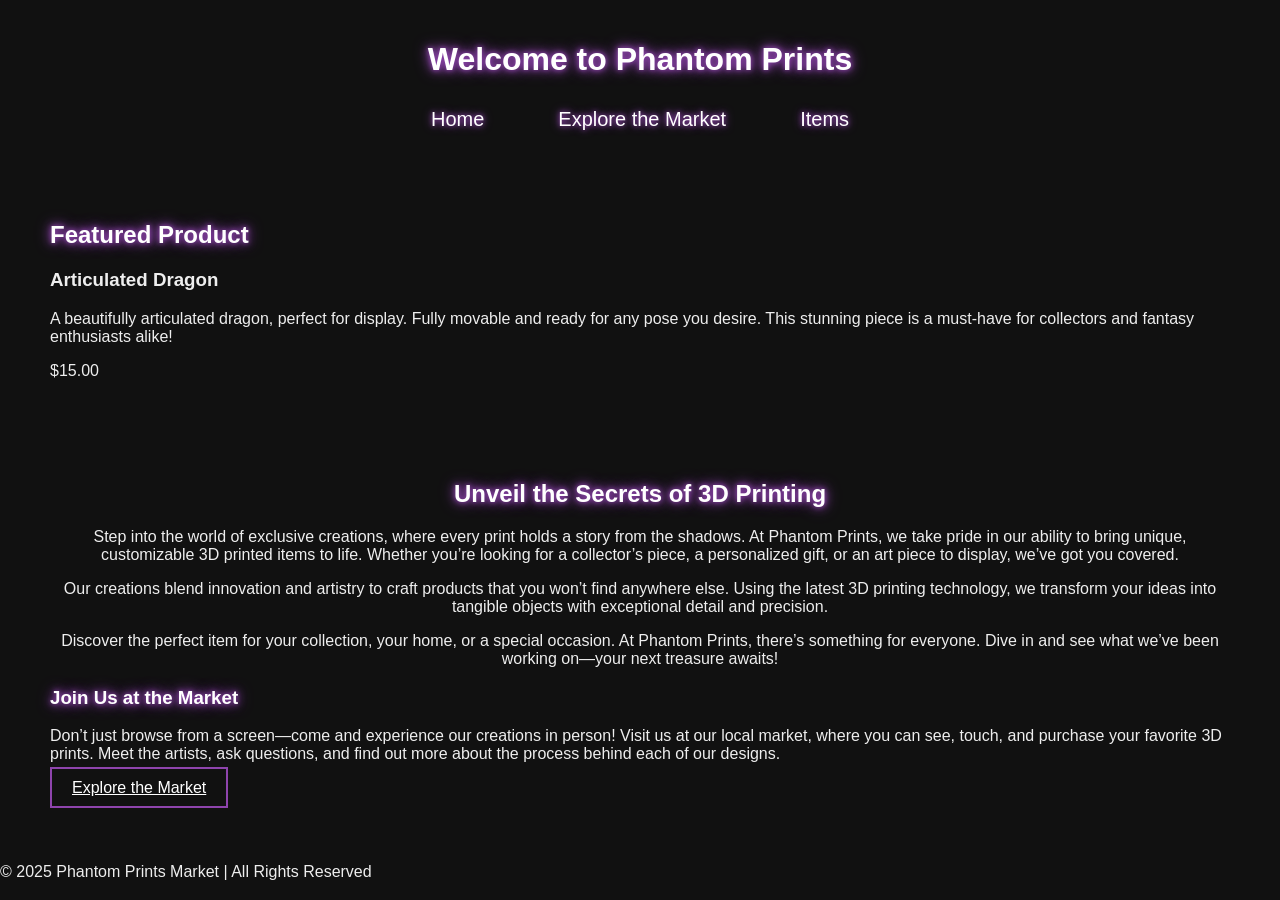
<file: index.html>
<!DOCTYPE html>
<html lang="en">
<head>
  <meta charset="UTF-8">
  <meta name="viewport" content="width=device-width, initial-scale=1.0">
  <title>Phantom Prints - Home</title>
  <link rel="stylesheet" href="style.css">
  <script src="script.js" defer></script>
  <link rel="icon" href="PP_.png" type="image/png">
</head>
<body class="fade-in">
  <header>
    <h1 class="glow-text">Welcome to Phantom Prints</h1>
    <nav>
      <ul>
        <li><a href="index.html" class="glow-link">Home</a></li>
        <li><a href="market.html" class="glow-link">Explore the Market</a></li>
        <li><a href="items.html" class="glow-link">Items</a></li>
      </ul>
    </nav>
  </header>

  <main class="home">
    <section class="featured-product">
      <h2 class="glow-text">Featured Product</h2>
      <div class="featured-item">
        <h3 class="product-title">Articulated Dragon</h3>
        <p class="product-description">A beautifully articulated dragon, perfect for display. Fully movable and ready for any pose you desire. This stunning piece is a must-have for collectors and fantasy enthusiasts alike!</p>
        <p class="product-price">$15.00</p>
      </div>
    </section>

    <section class="intro">
      <h2 class="glow-text">Unveil the Secrets of 3D Printing</h2>
      <p>Step into the world of exclusive creations, where every print holds a story from the shadows. At Phantom Prints, we take pride in our ability to bring unique, customizable 3D printed items to life. Whether you’re looking for a collector’s piece, a personalized gift, or an art piece to display, we’ve got you covered.</p>
      <p>Our creations blend innovation and artistry to craft products that you won’t find anywhere else. Using the latest 3D printing technology, we transform your ideas into tangible objects with exceptional detail and precision.</p>
      <p>Discover the perfect item for your collection, your home, or a special occasion. At Phantom Prints, there’s something for everyone. Dive in and see what we’ve been working on—your next treasure awaits!</p>
    </section>

    <section class="call-to-action">
      <h3 class="glow-text">Join Us at the Market</h3>
      <p>Don’t just browse from a screen—come and experience our creations in person! Visit us at our local market, where you can see, touch, and purchase your favorite 3D prints. Meet the artists, ask questions, and find out more about the process behind each of our designs.</p>
      <a href="market.html" class="btn-explore">Explore the Market</a>
    </section>
  </main>

  <footer>
    <p>&copy; 2025 Phantom Prints Market | All Rights Reserved</p>
  </footer>
</body>
</html>
</file>
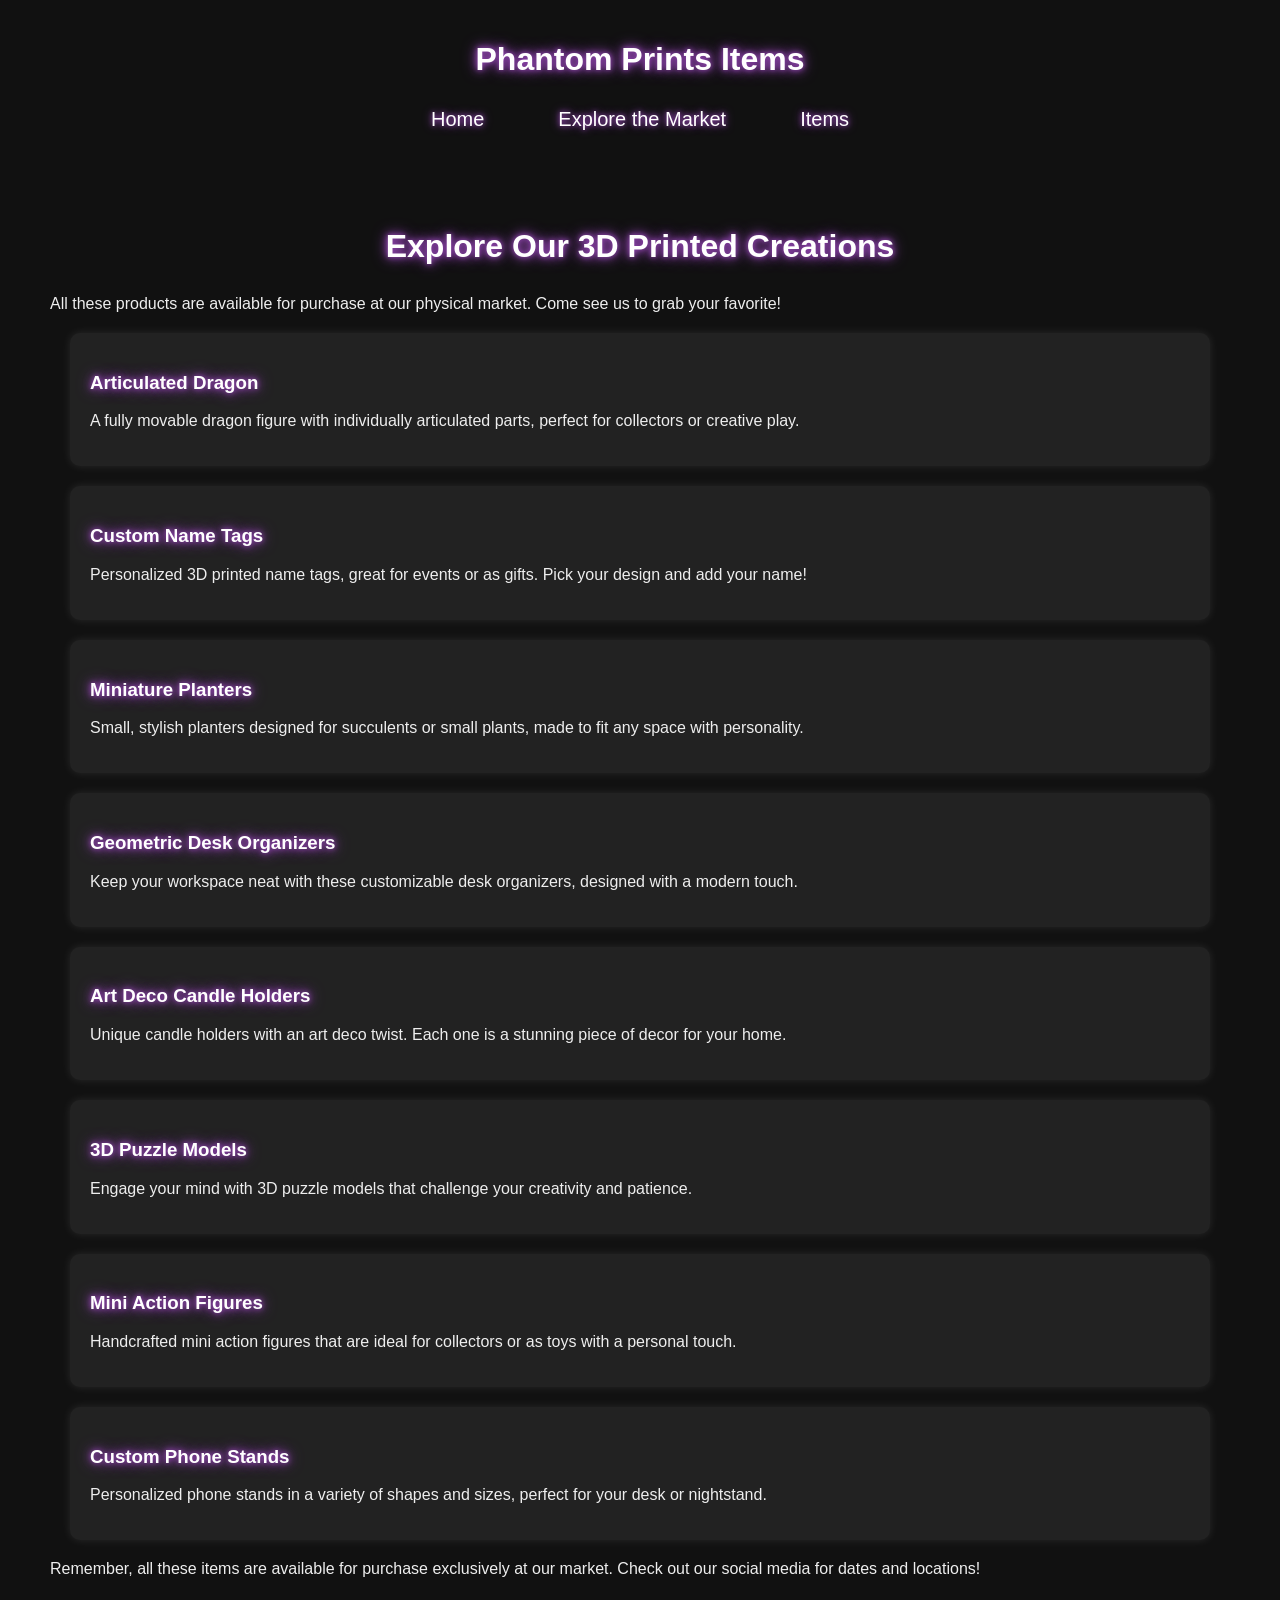
<file: items.html>
<!DOCTYPE html>
<html lang="en">
<head>
  <meta charset="UTF-8">
  <meta name="viewport" content="width=device-width, initial-scale=1.0">
  <title>Phantom Prints - Items</title>
  <link rel="stylesheet" href="style.css">
  <script src="script.js" defer></script>
</head>
<body class="fade-in">
  <header>
    <h1 class="glow-text">Phantom Prints Items</h1>
    <nav>
      <ul>
        <li><a href="index.html" class="glow-link">Home</a></li>
        <li><a href="market.html" class="glow-link">Explore the Market</a></li>
        <li><a href="items.html" class="glow-link">Items</a></li>
      </ul>
    </nav>
  </header>

  <main class="items">
    <h2 class="section-title glow-text">Explore Our 3D Printed Creations</h2>
    <p class="notice">
      All these products are available for purchase at our physical market. Come see us to grab your favorite!
    </p>
    
    <div class="product-card">
      <h3 class="glow-text">Articulated Dragon</h3>
      <p>A fully movable dragon figure with individually articulated parts, perfect for collectors or creative play.</p>
    </div>

    <div class="product-card">
      <h3 class="glow-text">Custom Name Tags</h3>
      <p>Personalized 3D printed name tags, great for events or as gifts. Pick your design and add your name!</p>
    </div>

    <div class="product-card">
      <h3 class="glow-text">Miniature Planters</h3>
      <p>Small, stylish planters designed for succulents or small plants, made to fit any space with personality.</p>
    </div>

    <div class="product-card">
      <h3 class="glow-text">Geometric Desk Organizers</h3>
      <p>Keep your workspace neat with these customizable desk organizers, designed with a modern touch.</p>
    </div>

    <div class="product-card">
      <h3 class="glow-text">Art Deco Candle Holders</h3>
      <p>Unique candle holders with an art deco twist. Each one is a stunning piece of decor for your home.</p>
    </div>

    <div class="product-card">
      <h3 class="glow-text">3D Puzzle Models</h3>
      <p>Engage your mind with 3D puzzle models that challenge your creativity and patience.</p>
    </div>

    <div class="product-card">
      <h3 class="glow-text">Mini Action Figures</h3>
      <p>Handcrafted mini action figures that are ideal for collectors or as toys with a personal touch.</p>
    </div>

    <div class="product-card">
      <h3 class="glow-text">Custom Phone Stands</h3>
      <p>Personalized phone stands in a variety of shapes and sizes, perfect for your desk or nightstand.</p>
    </div>

    <p class="notice">
      Remember, all these items are available for purchase exclusively at our market. Check out our social media for dates and locations!
    </p>
  </main>
</body>
</html>
</file>
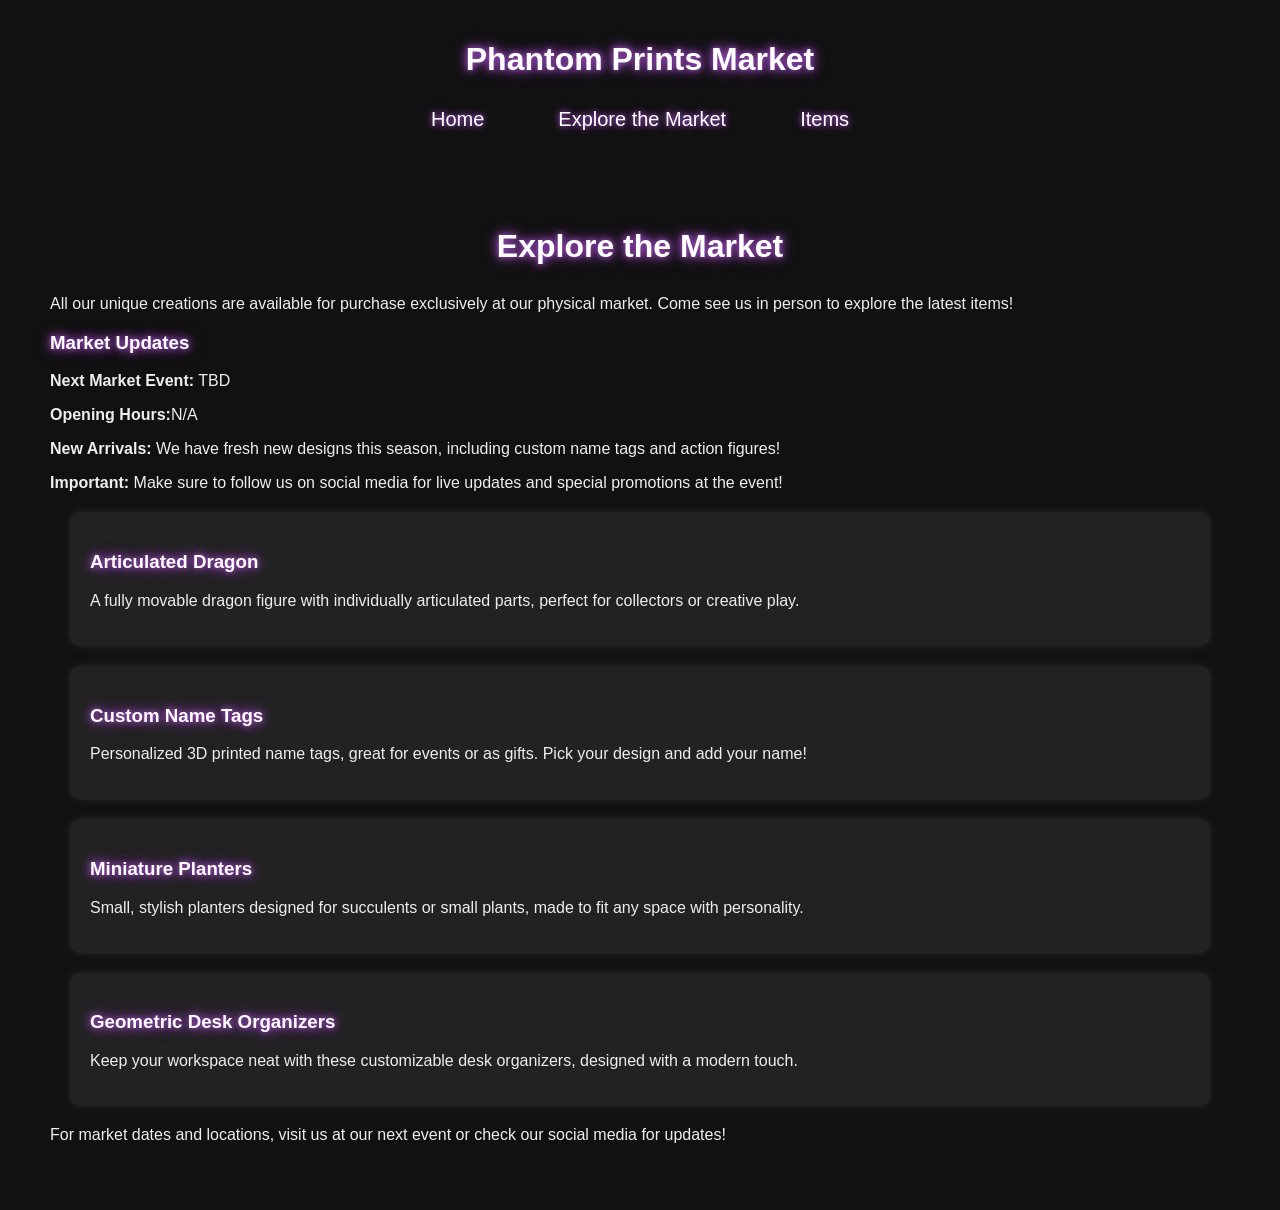
<file: market.html>
<!DOCTYPE html>
<html lang="en">
<head>
  <meta charset="UTF-8">
  <meta name="viewport" content="width=device-width, initial-scale=1.0">
  <title>Phantom Prints - Explore the Market</title>
  <link rel="stylesheet" href="style.css">
  <script src="script.js" defer></script>
</head>
<body class="fade-in">

  <!-- HEADER SECTION -->
  <header>
    <h1 class="glow-text">Phantom Prints Market</h1>
    <nav>
      <ul>
        <li><a href="index.html" class="glow-link">Home</a></li>
        <li><a href="market.html" class="glow-link">Explore the Market</a></li>
        <li><a href="items.html" class="glow-link">Items</a></li>
      </ul>
    </nav>
  </header>

  <!-- MAIN CONTENT -->
  <main class="market">

    <!-- Section Title -->
    <h2 class="section-title glow-text">Explore the Market</h2>
    <p class="notice">
      All our unique creations are available for purchase exclusively at our physical market. Come see us in person to explore the latest items!
    </p>

    <!-- MARKET UPDATES SECTION -->
    <section class="updates">
      <h3 class="glow-text">Market Updates</h3>

      <!-- Update #1 -->
      <div class="update-item">
        <p><strong>Next Market Event:</strong> TBD</p>
        <p><strong>Opening Hours:</strong>N/A</p>
      </div>

      <!-- Update #2 -->
      <div class="update-item">
        <p><strong>New Arrivals:</strong> We have fresh new designs this season, including custom name tags and action figures!</p>
      </div>

      <!-- Update #3 -->
      <div class="update-item">
        <p><strong>Important:</strong> Make sure to follow us on social media for live updates and special promotions at the event!</p>
      </div>
    </section>

    <!-- PRODUCTS SECTION -->
    <section class="products">
      <div class="product-card">
        <h3 class="glow-text">Articulated Dragon</h3>
        <p>A fully movable dragon figure with individually articulated parts, perfect for collectors or creative play.</p>
      </div>

      <div class="product-card">
        <h3 class="glow-text">Custom Name Tags</h3>
        <p>Personalized 3D printed name tags, great for events or as gifts. Pick your design and add your name!</p>
      </div>

      <div class="product-card">
        <h3 class="glow-text">Miniature Planters</h3>
        <p>Small, stylish planters designed for succulents or small plants, made to fit any space with personality.</p>
      </div>

      <div class="product-card">
        <h3 class="glow-text">Geometric Desk Organizers</h3>
        <p>Keep your workspace neat with these customizable desk organizers, designed with a modern touch.</p>
      </div>
    </section>

    <!-- Call to Action Notice -->
    <p class="notice">
      For market dates and locations, visit us at our next event or check our social media for updates!
    </p>
  </main>

</body>
</html>
</file>
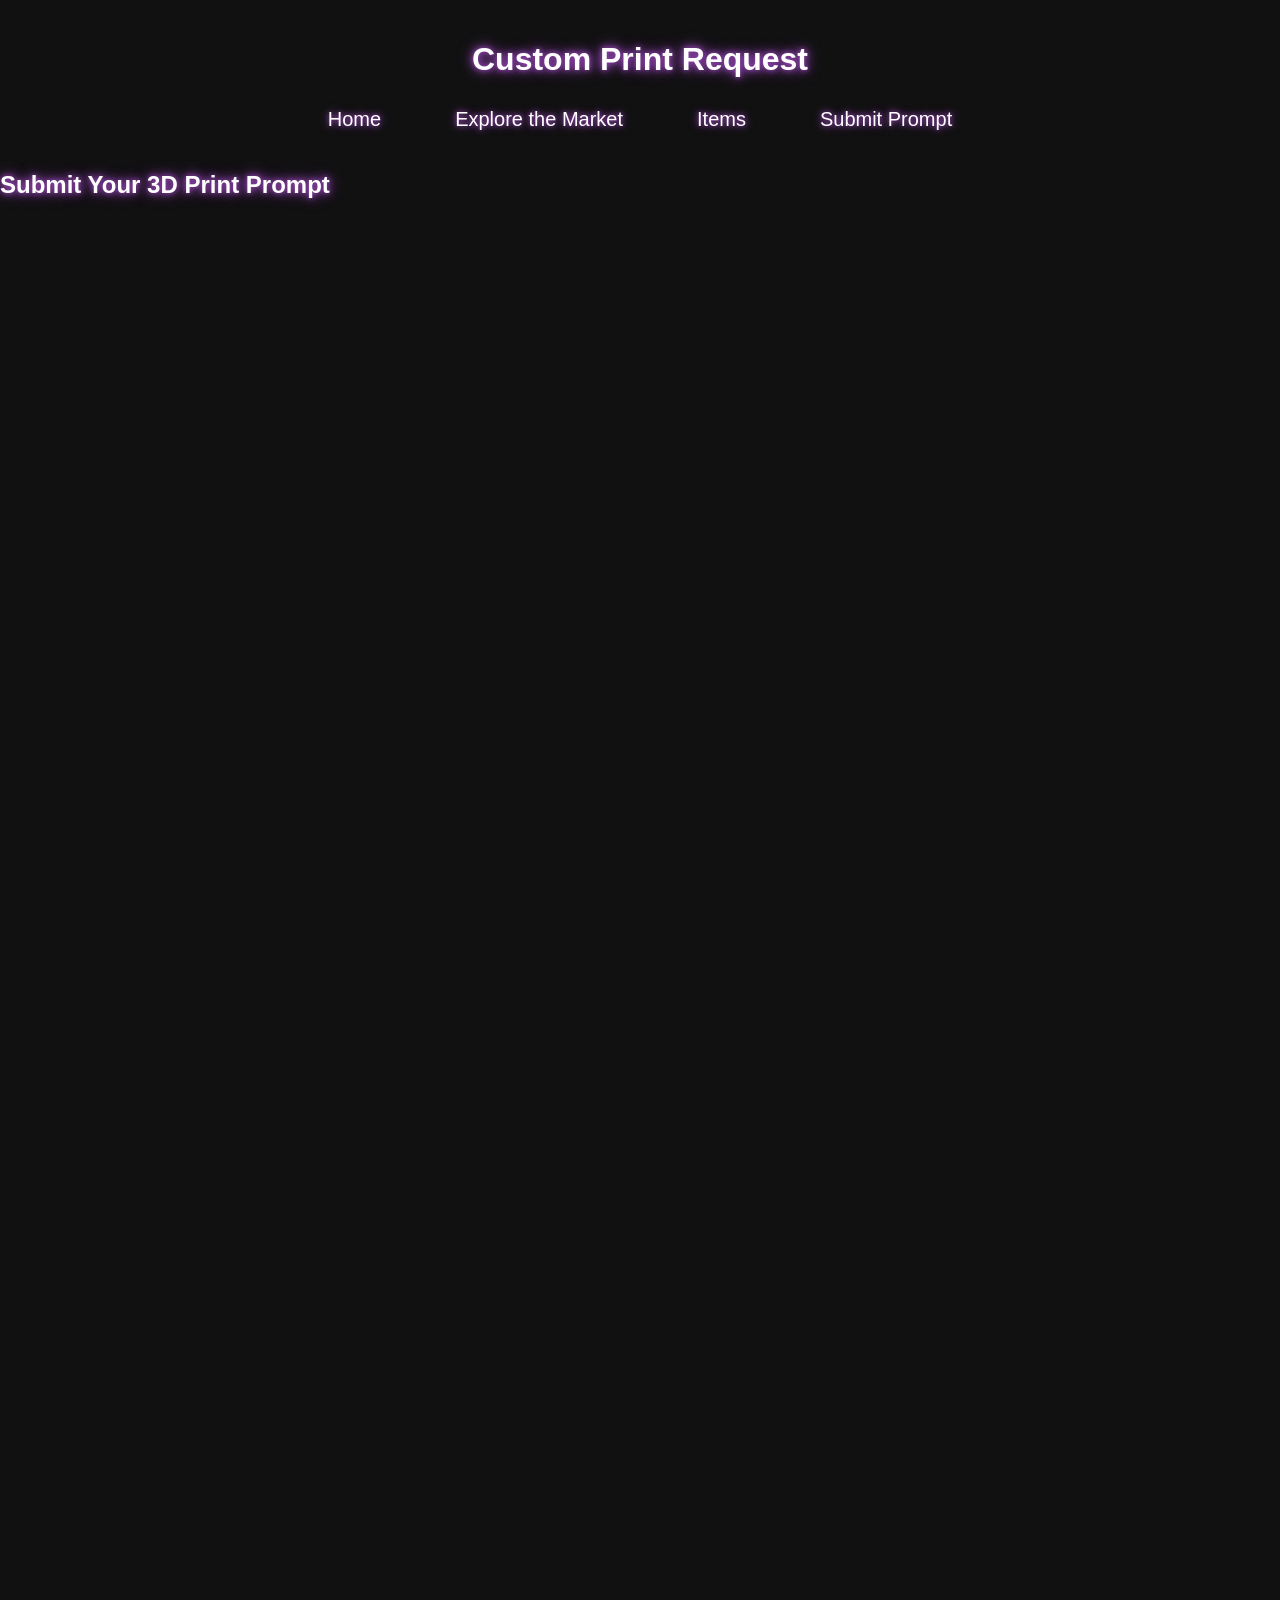
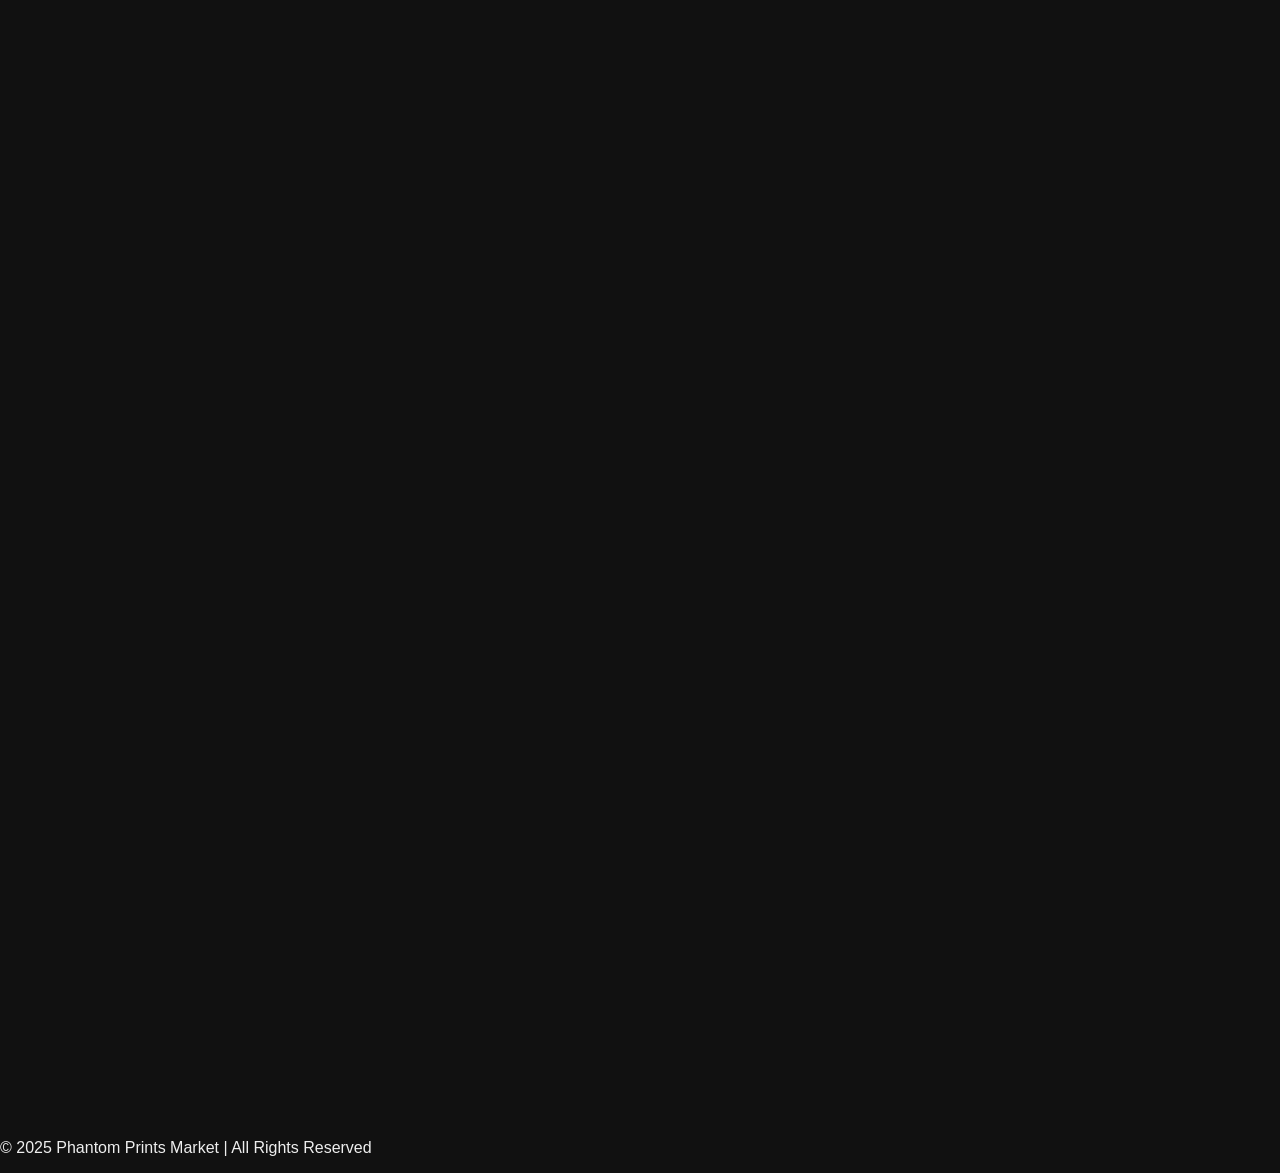
<file: submit.html>
<!DOCTYPE html>
<html lang="en">
<head>
  <meta charset="UTF-8" />
  <meta name="viewport" content="width=device-width, initial-scale=1.0"/>
  <title>Submit a Print Idea</title>
  <link rel="stylesheet" href="style.css" />
</head>
<body class="fade-in">
  <header>
    <h1 class="glow-text">Custom Print Request</h1>
    <nav>
      <ul>
        <li><a href="index.html" class="glow-link">Home</a></li>
        <li><a href="market.html" class="glow-link">Explore the Market</a></li>
        <li><a href="items.html" class="glow-link">Items</a></li>
        <li><a href="submit.html" class="glow-link">Submit Prompt</a></li>
      </ul>
    </nav>
  </header>

  <main>
    <section>
      <h2 class="glow-text">Submit Your 3D Print Prompt</h2>
      <!-- Embedded Google Form -->
      <iframe src="https://docs.google.com/forms/d/e/1FAIpQLSd5jj91B-dY4b2v808YYmrz-Zun1pn_7EZEWoSDG8FAdC00LQ/viewform?embedded=true"
              width="100%" height="2500" frameborder="0" marginheight="0" marginwidth="0"
              style="border:none;">Loading…</iframe>
    </section>
  </main>

  <footer>
    <p>&copy; 2025 Phantom Prints Market | All Rights Reserved</p>
  </footer>
</body>
</html>
</file>
<file: style.css>
/* General Styles */
body {
  background-color: #111;
  color: #eee;
  font-family: 'Roboto', sans-serif;
  margin: 0;
  padding: 0;
  overflow-x: hidden;
  transition: background-color 0.5s ease;
}

header {
  text-align: center;
  padding: 20px;
}

.glow-text {
  color: #fff;
  text-shadow: 0 0 5px #8e44ad, 0 0 10px #8e44ad, 0 0 15px #8e44ad;
}

/* Navigation styles */
nav ul {
  list-style: none;
  padding: 0;
  margin: 0;
  display: flex;
  justify-content: center;
  gap: 30px; /* Spacing between buttons */
  margin-top: 30px;
}

nav ul li {
  display: inline-block;
}

.glow-link {
  color: #fff;
  text-decoration: none;
  font-size: 20px;
  text-shadow: 0 0 5px #8e44ad, 0 0 10px #8e44ad;
  padding: 10px 20px;
  border: 2px solid transparent;
  border-radius: 5px;
  transition: all 0.3s ease;
}

.glow-link:hover {
  color: #8e44ad;
  text-shadow: 0 0 15px #8e44ad;
  background-color: #333;
  border-color: #8e44ad;
}

.fade-in {
  animation: fadeIn 1.5s ease-in-out;
}

@keyframes fadeIn {
  from {
    opacity: 0;
  }
  to {
    opacity: 1;
  }
}

/* Page transitions */
body {
  animation: fadeIn 1s ease-in-out;
}

/* Home, Market, and Items Pages */
.home, .market, .items {
  padding: 50px;
}

.intro {
  text-align: center;
  margin-top: 100px;
}

/* Market and Items Pages */
.section-title {
  text-align: center;
  font-size: 32px;
  margin-bottom: 30px;
}

.product-card {
  background-color: #222;
  padding: 20px;
  margin: 20px;
  border-radius: 10px;
  box-shadow: 0 0 10px rgba(255, 255, 255, 0.1);
  transition: transform 0.3s ease;
}

.product-card:hover {
  transform: scale(1.05);
  box-shadow: 0 0 15px rgba(255, 255, 255, 0.3);
}

/* Links and Buttons */
button, a {
  background: none;
  border: 2px solid #8e44ad;
  padding: 10px 20px;
  color: #fff;
  font-size: 16px;
  cursor: pointer;
  transition: background 0.3s ease, transform 0.2s ease;
}

button:hover, a:hover {
  background-color: #8e44ad;
  transform: scale(1.05);
}
</file>
